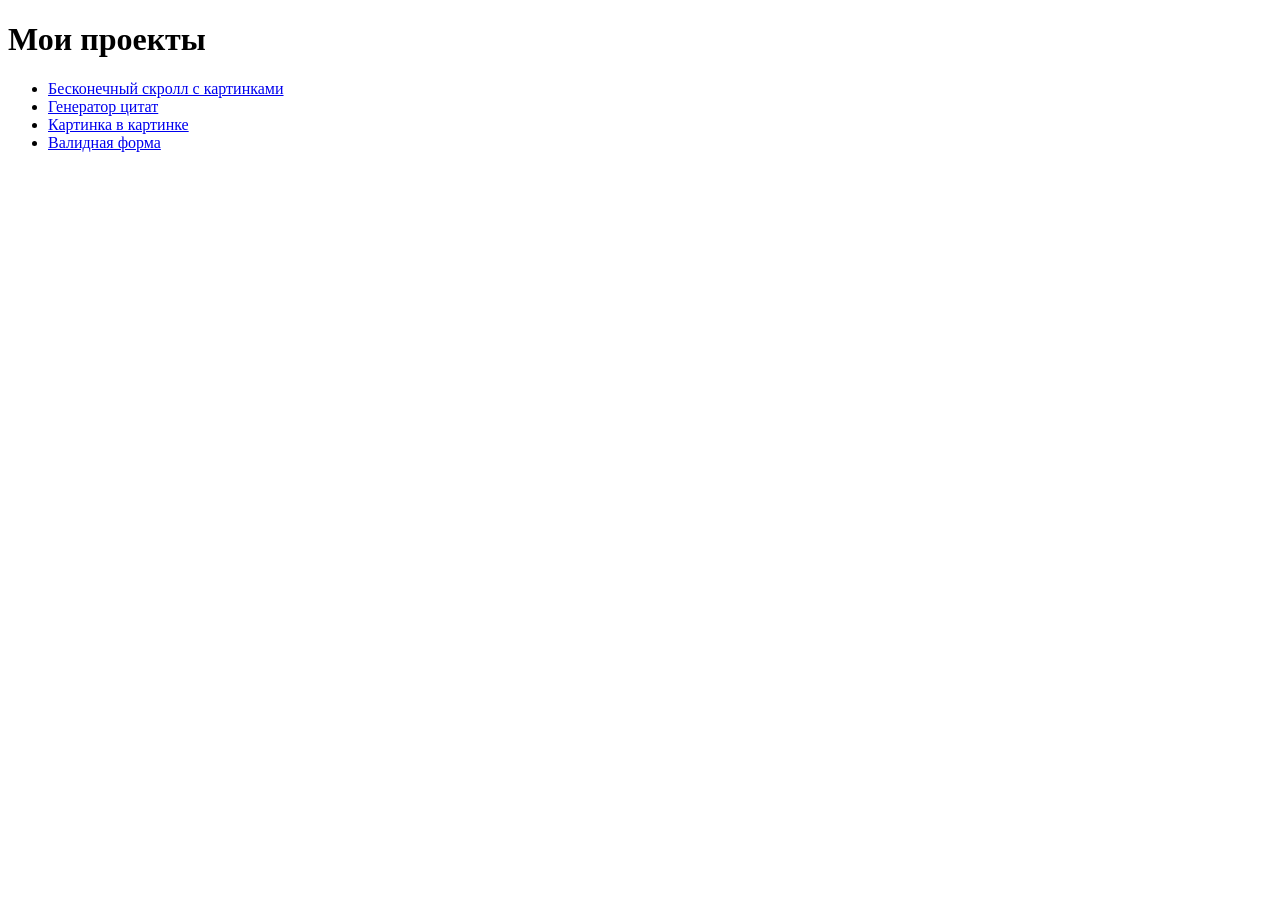
<file: index.html>
<!doctype html>
<html lang="ru">
  <head>
    <meta charset="UTF-8" />
    <title>Мои проекты</title>
  </head>
  <body>
    <h1>Мои проекты</h1>
    <ul>
      <li><a href="scroll/index.html">Бесконечный скролл с картинками</a></li>
      <li><a href="quotes/index.html">Генератор цитат</a></li>
      <li><a href="inpicture/index.html">Картинка в картинке</a></li>
      <li><a href="form-validator/index.html">Валидная форма</a></li>
    </ul>
  </body>
</html>
</file>
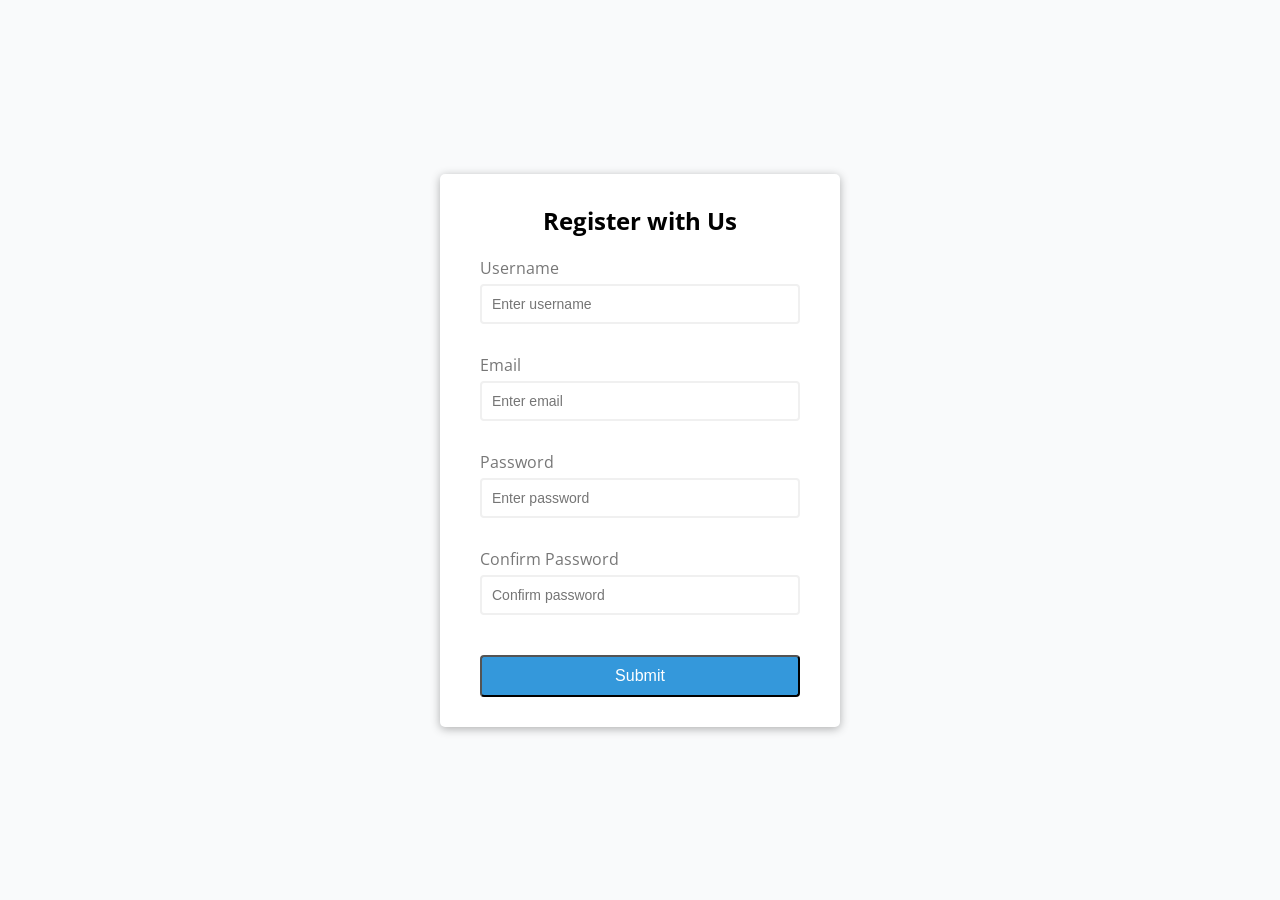
<file: form-validator/index.html>
<!doctype html>
<html lang="en">
  <head>
    <meta charset="UTF-8" />
    <meta name="viewport" content="width=device-width, initial-scale=1.0" />
    <title>Form Validator</title>
    <link rel="stylesheet" href="style.css" />
  </head>
  <body>
    <div class="container">
      <form class="form" id="form">
        <h2>Register with Us</h2>
        <div class="form-control">
          <label for="username">Username</label>
          <input type="text" id="username" placeholder="Enter username" />
          <small>Error message</small>
        </div>
        <div class="form-control">
          <label for="email">Email</label>
          <input type="text" id="email" placeholder="Enter email" />
          <small>Error email</small>
        </div>
        <div class="form-control">
          <label for="password">Password</label>
          <input type="password" id="password" placeholder="Enter password" />
          <small>Error password</small>
        </div>
        <div class="form-control">
          <label for="password2">Confirm Password</label>
          <input
            type="password"
            id="password2"
            placeholder="Confirm password"
          />
          <small>Error password</small>
        </div>
        <button>Submit</button>
      </form>
    </div>
    <script src="script.js"></script>
  </body>
</html>
</file>
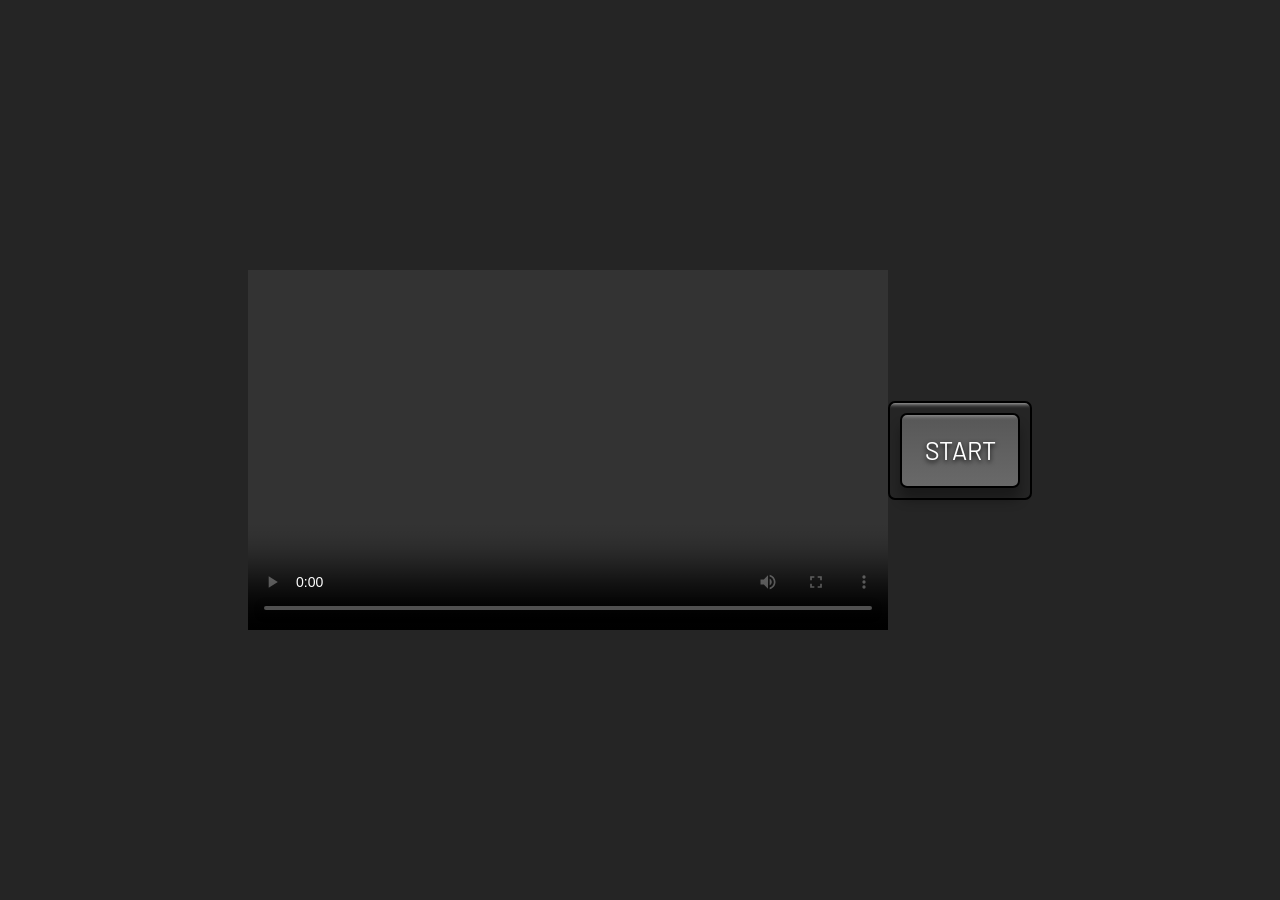
<file: inpicture/index.html>
<!doctype html>
<html lang="en">
  <head>
    <meta charset="UTF-8" />
    <meta name="viewport" content="width=device-width, initial-scale=1.0" />
    <title>Fire</title>
    <link rel="stylesheet" href="style.css" />
  </head>
  <body>
    <video id="video" controls height="360" width="640"></video>
    <div class="button-container">
      <button id="button">START</button>
    </div>
    <script src="script.js"></script>
  </body>
</html>
</file>
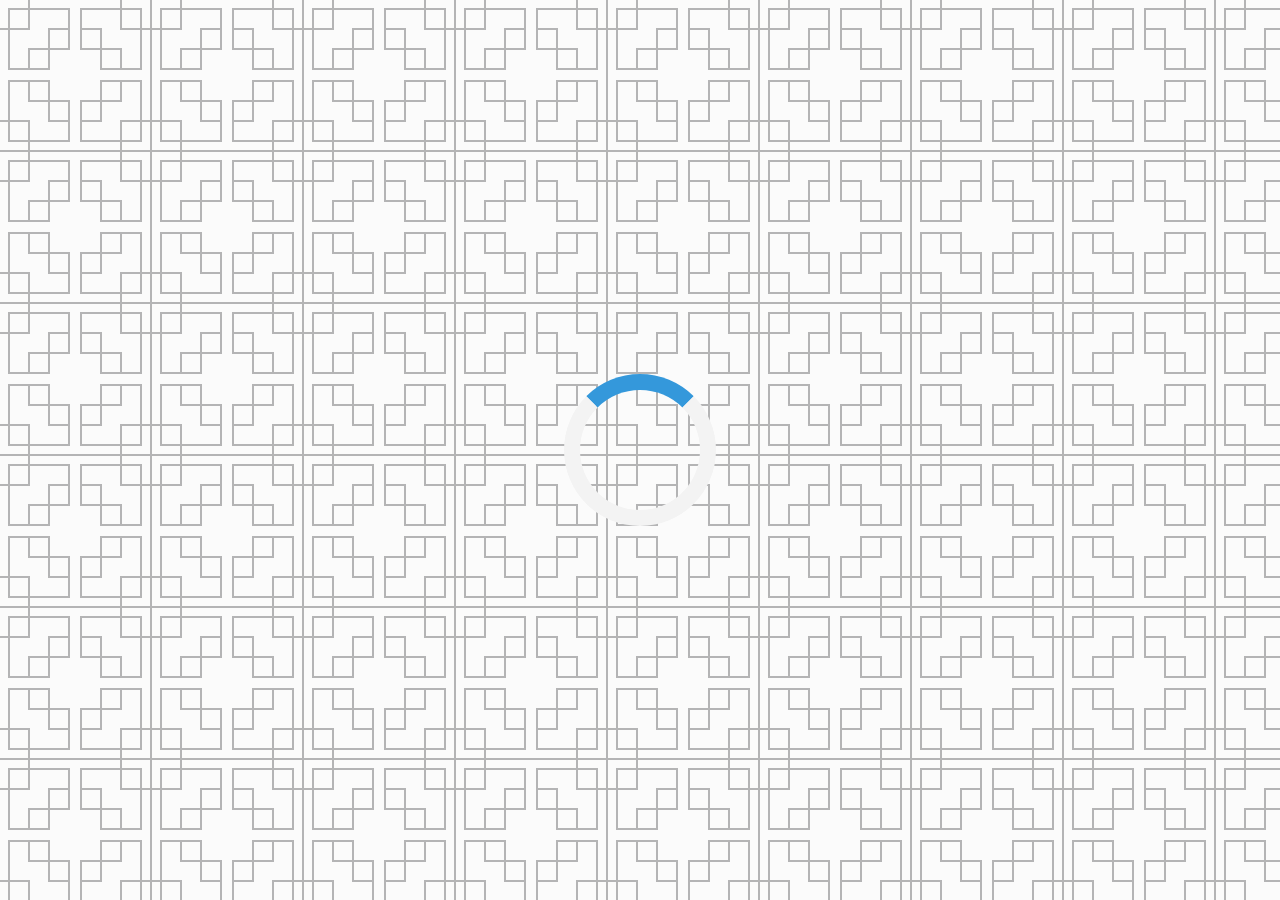
<file: quotes/index.html>
<!doctype html>
<html lang="en">
  <head>
    <meta charset="UTF-8" />
    <meta name="viewport" content="width=device-width, initial-scale=1.0" />
    <title>Document</title>
    <link
      rel="icon"
      href="https://www.google.com/s2/u/0/favicons?domain=jacinto.design"
    />
    <link
      rel="stylesheet"
      href="https://cdnjs.cloudflare.com/ajax/libs/font-awesome/6.7.0/css/all.min.css"
    />
    <link rel="stylesheet" href="style.css" />
  </head>
  <body>
    <div class="quote-container" id="quote-container">
      <div class="quote-text">
        <i class="fa-solid fa-quote-left"></i>
          <span id="quote">
            What you are is what you have been. What you'll be is what you do
            now.
          </span>
        </i>
      </div>
      <div class="quote-author">
        <span id="author">Buddha</span>
      </div>
      <div class="button-container">
        <button class="twitter-button" id="twitter" title="Tweet This!">
          <i class="fa-brands fa-vk"></i>
        </button>
        <button id="new_quote">New Quote</button>
      </div>
    </div>
    <div class="loader" id="loader"></div>
    <script src="script.js"></script>
  </body>
</html>
</file>
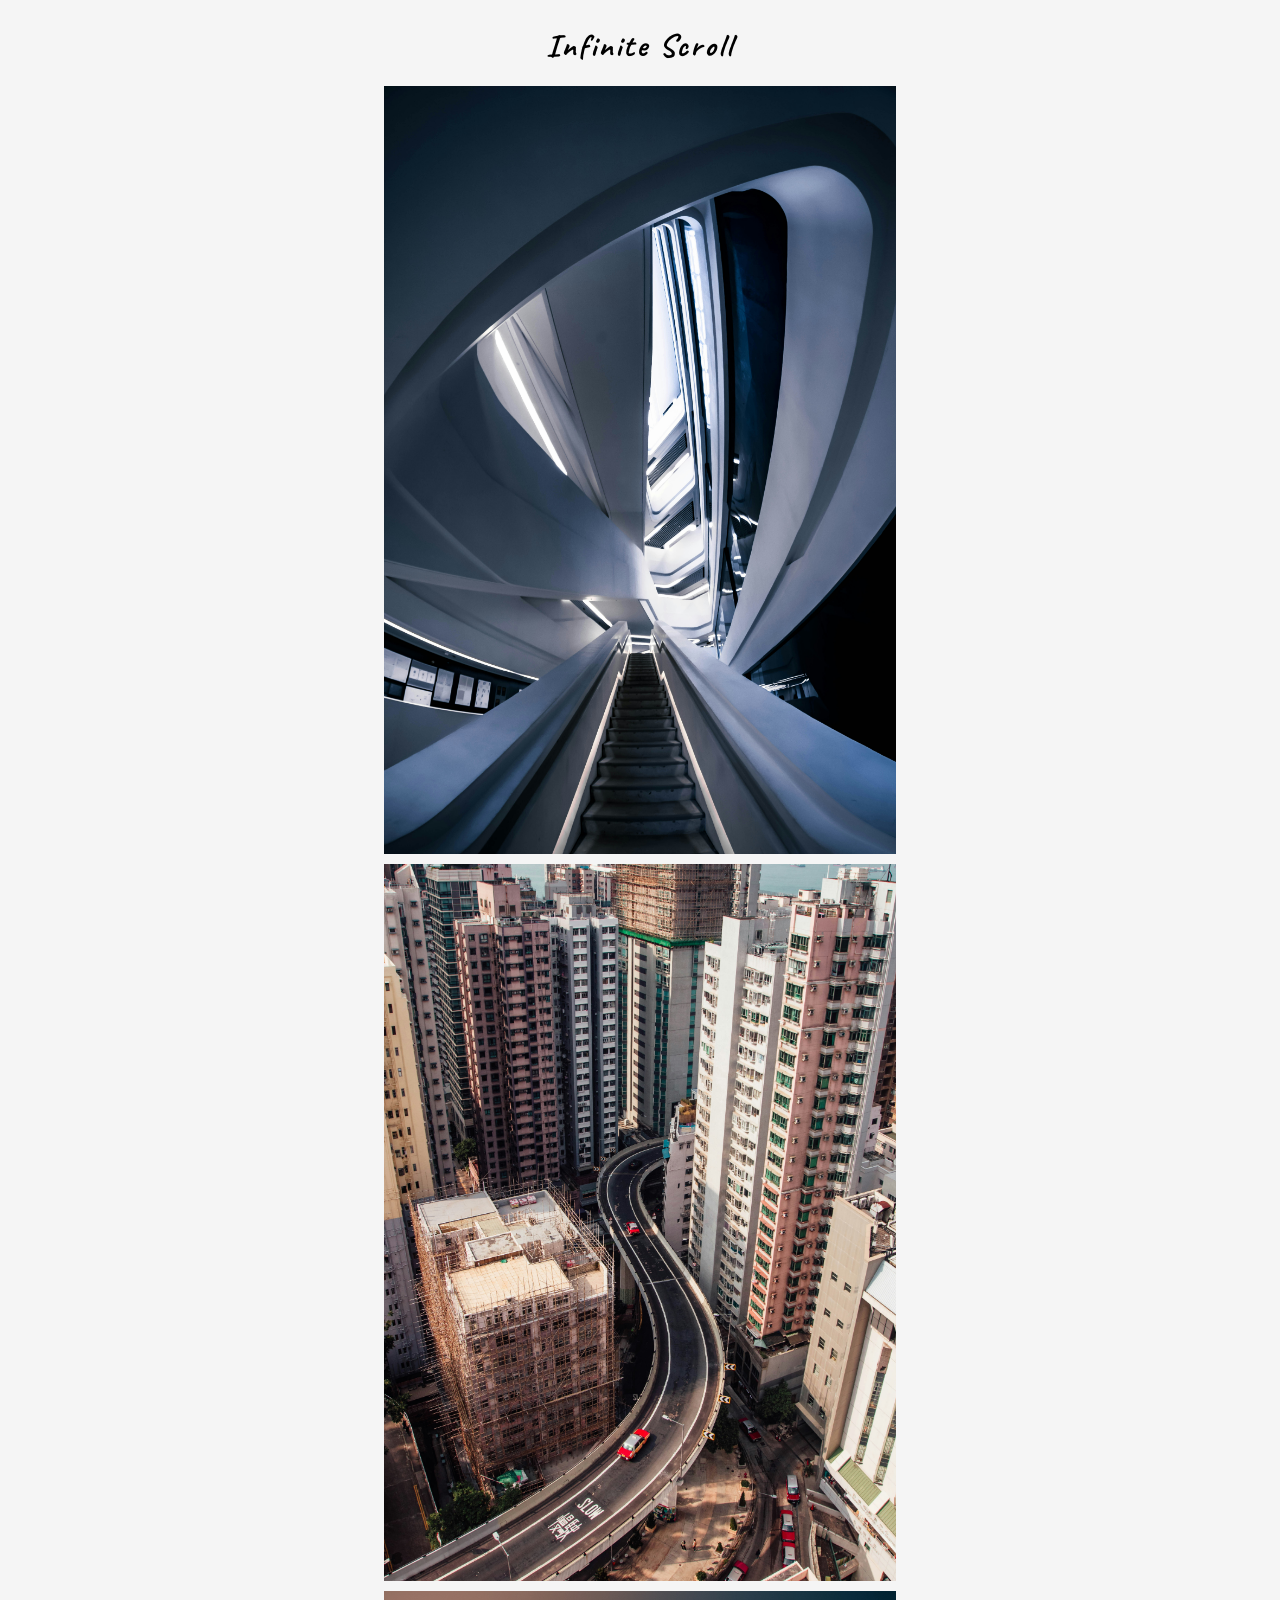
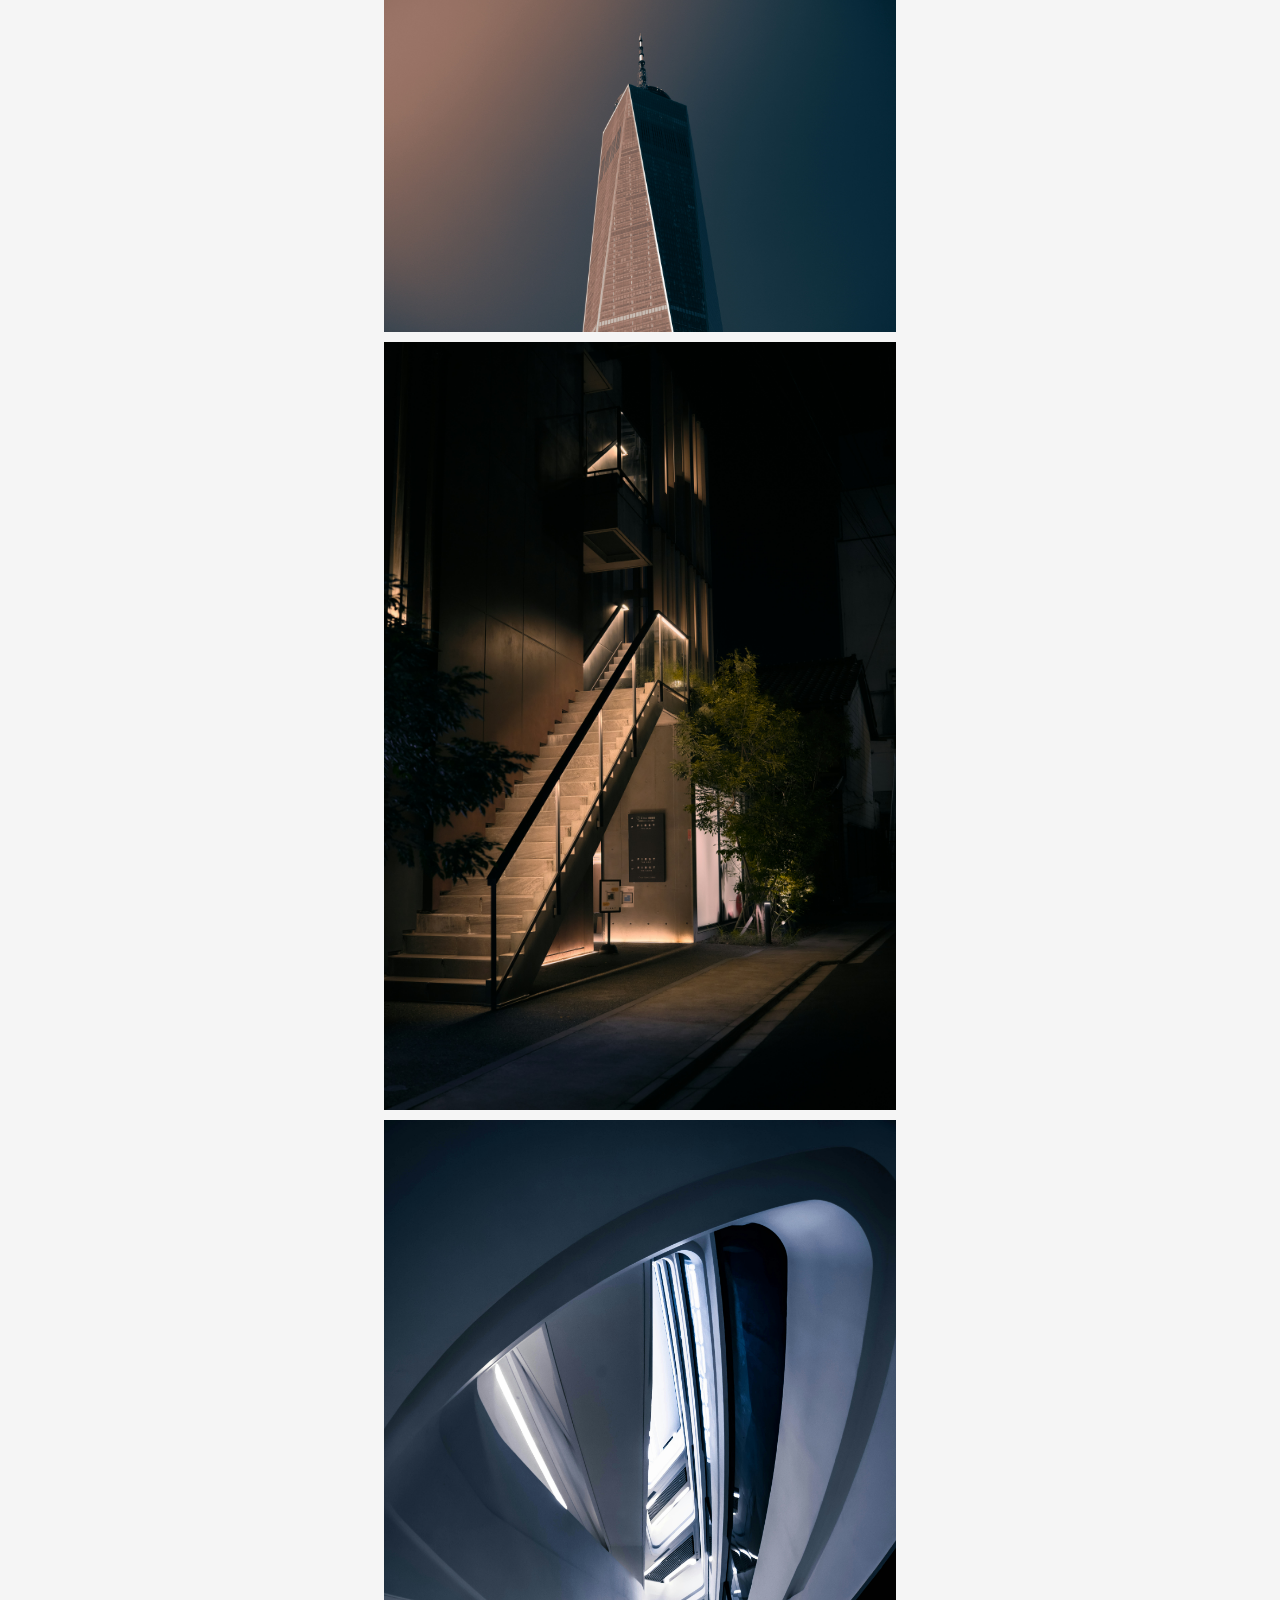
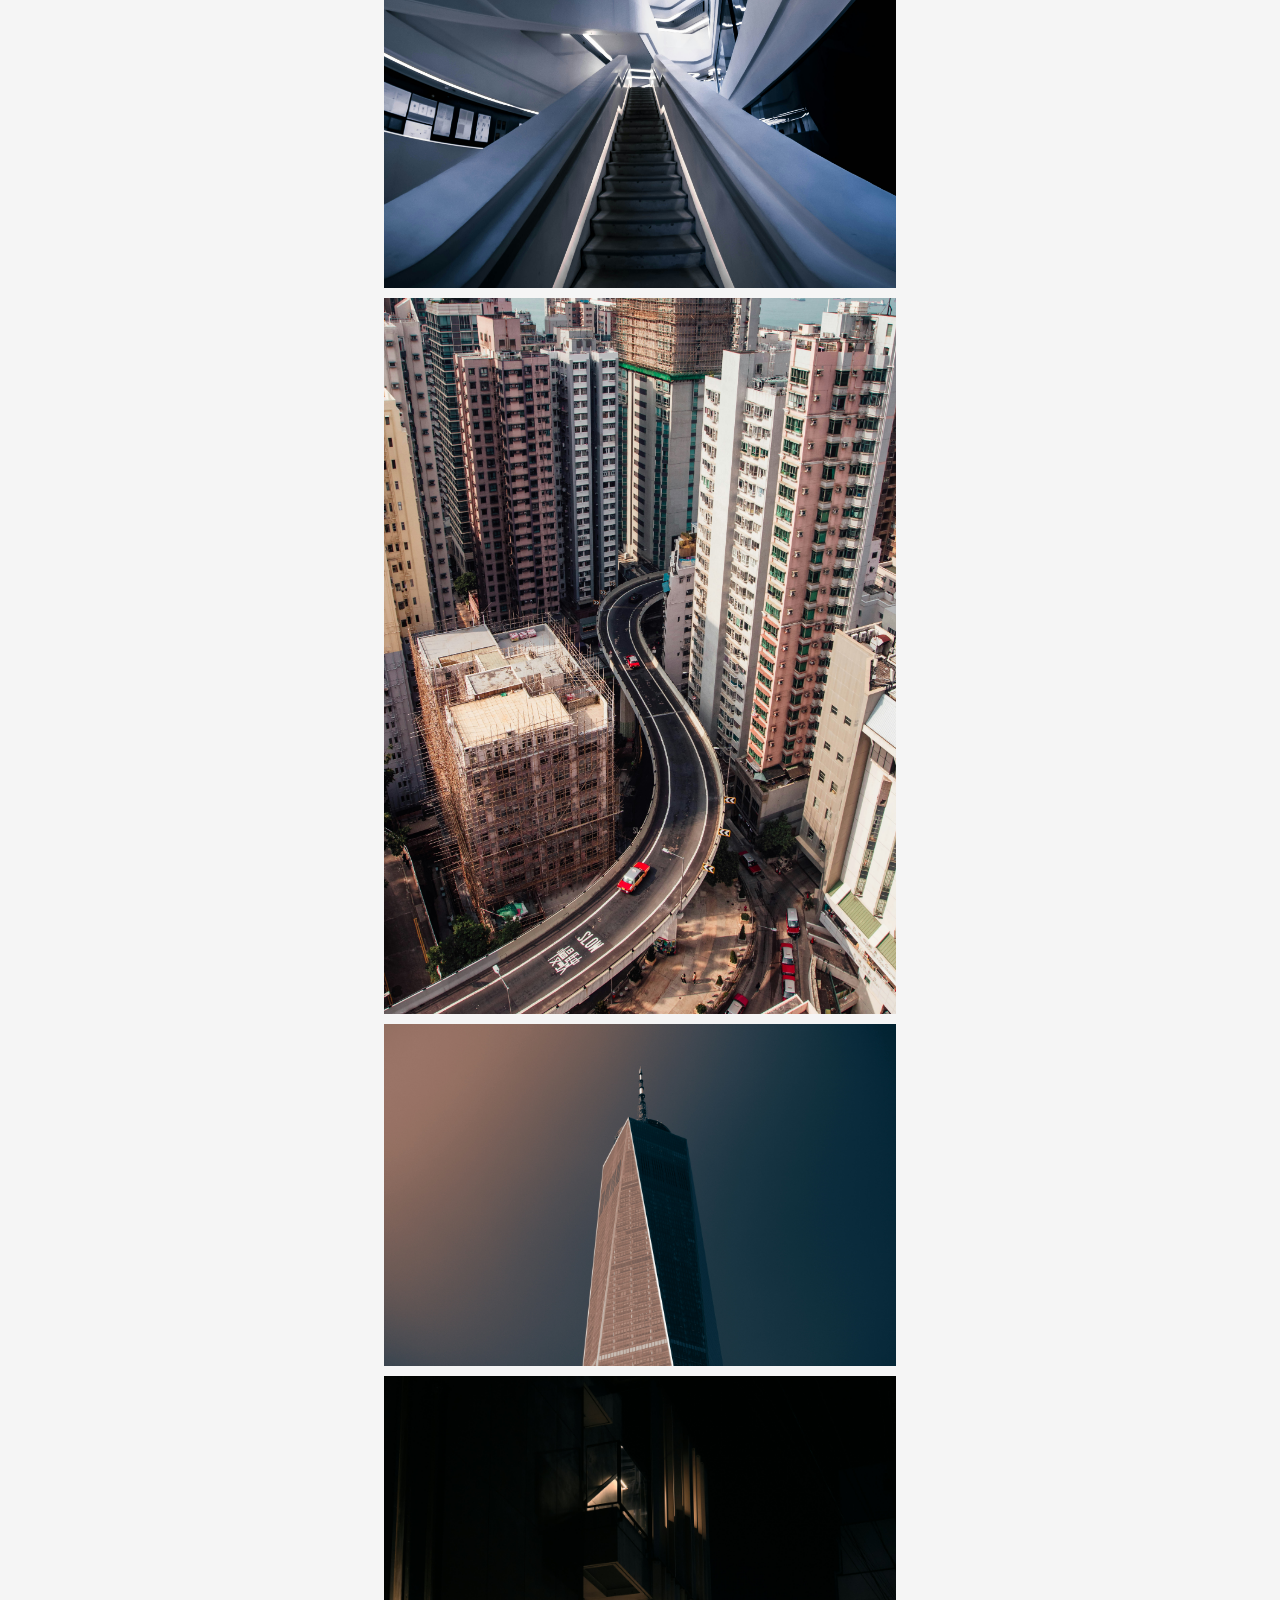
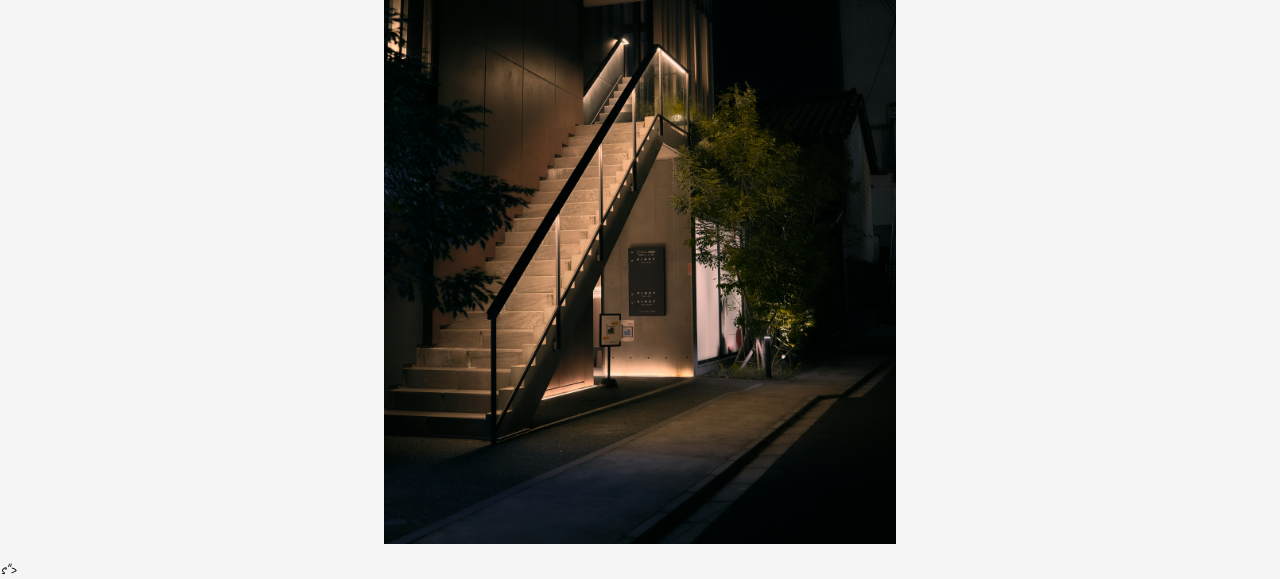
<file: scroll/index.html>
<!doctype html>
<html lang="en">
  <head>
    <meta charset="UTF-8" />
    <meta name="viewport" content="width=device-width, initial-scale=1.0" />
    <title>Document</title>
    <link rel="stylesheet" href="style.css" />
  </head>
  <body>
    <h1>Infinite Scroll</h1>
    <div class="loader" id="loader">
      <img src="loader.svg" alt="Scroll" />
    </div>
    <div class="image-container" id="image-container"></div>
    <script src="script.js"></script>
  </body>
</html>
s"></script>
  </body>
</html>
</file>
<file: form-validator/style.css>
@import url("https://fonts.googleapis.com/css2?family=Open+Sans:ital,wght@0,300..800;1,300..800&display=swap");

:root {
  --success-color: #2ecc71;
  --error-color: #e74c3c;
}

* {
  box-sizing: border-box;
}

body {
  background-color: #f9fafb;
  font-family: "Open Sans", sans-serif;
  display: flex;
  align-items: center;
  justify-content: center;
  min-height: 100vh;
  margin: 0;
}

.container {
  background-color: #fff;
  border-radius: 5px;
  box-shadow: 0 2px 10px rgba(0, 0, 0, 0.3);
  width: 400px;
}

h2 {
  text-align: center;
  margin: 0 0 20px;
}

.form {
  padding: 30px 40px;
}

.form-control {
  margin-bottom: 10px;
  padding-bottom: 20px;
  position: relative;
}

.form-control label {
  color: #777;
  display: block;
  margin-bottom: 5px;
}

.form-control input {
  border: 2px solid #f0f0f0;
  border-radius: 4px;
  display: block;
  width: 100%;
  padding: 10px;
  font-size: 14px;
}

.form-control input:focus {
  border-color: #777;
}

.form-control.success input {
  border-color: var(--success-color);
}

.form-control.error input {
  border-color: var(--error-color);
}

.form-control small {
  color: var(--error-color);
  position: absolute;
  bottom: 0;
  left: 0;
  visibility: hidden;
}

.form-control.error small {
  visibility: visible;
}

.form button {
  cursor: pointer;
  background-color: #3498db;
  border: 2px solid 3498db;
  border-radius: 4px;
  color: #fff;
  display: block;
  font-size: 16px;
  padding: 10px;
  margin-top: 20px;
  width: 100%;
}
</file>
<file: inpicture/style.css>
@import url("https://fonts.googleapis.com/css2?family=Barlow:ital,wght@0,100;0,200;0,300;0,400;0,500;0,600;0,700;0,800;0,900;1,100;1,200;1,300;1,400;1,500;1,600;1,700;1,800;1,900&display=swap");

html {
  box-sizing: border-box;
}

body {
  margin: 0;
  height: 100vh;
  display: flex;
  justify-content: center;
  align-items: center;
  background-color: rgb(37, 37, 37);
}

.button-container {
  border: 2px solid black;
  padding: 10px;
  border-radius: 7px;
  box-shadow: inset 0 20px 4px -19px rgba(255, 255, 255, 0.7);
}

#button {
  cursor: pointer;
  outline: none;
  width: 120px;
  height: 75px;
  font-family: Barlow, sans-serif;
  font-size: 25px;
  color: #fff;
  text-shadow: 0 2px 5px black;
  background: linear-gradient(to top, #696969, #575757);
  border: 2px solid black;
  border-radius: 7px;
  box-shadow:
    inset 0 20px 4px -19px rgba(255, 255, 255, 0.4),
    0 12px 12px 0 rgba(0, 0, 0, 0.3);
}

#button:hover {
  background: linear-gradient(to bottom, #696969, #575757);
}

#button:active {
  transform: translateY(3px);
  box-shadow: 0 6px 6px 0 rgba(0, 0, 0, 0, 0.3);
}
</file>
<file: quotes/style.css>
@import url("https://fonts.googleapis.com/css2?family=DM+Sans:ital,opsz,wght@0,9..40,100..1000;1,9..40,100..1000&family=Montserrat:ital,wght@0,100..900;1,100..900&family=Roboto:ital,wght@0,100..900;1,100..900&display=swap");

html {
  box-sizing: border-box;
}

body {
  margin: 0;
  min-height: 100vh;
  background-color: #fbfbfb;
  background-image: url("data:image/svg+xml,%3Csvg xmlns='http://www.w3.org/2000/svg' width='152' height='152' viewBox='0 0 152 152'%3E%3Cg fill-rule='evenodd'%3E%3Cg id='temple' fill='%23080809' fill-opacity='0.29'%3E%3Cpath d='M152 150v2H0v-2h28v-8H8v-20H0v-2h8V80h42v20h20v42H30v8h90v-8H80v-42h20V80h42v40h8V30h-8v40h-42V50H80V8h40V0h2v8h20v20h8V0h2v150zm-2 0v-28h-8v20h-20v8h28zM82 30v18h18V30H82zm20 18h20v20h18V30h-20V10H82v18h20v20zm0 2v18h18V50h-18zm20-22h18V10h-18v18zm-54 92v-18H50v18h18zm-20-18H28V82H10v38h20v20h38v-18H48v-20zm0-2V82H30v18h18zm-20 22H10v18h18v-18zm54 0v18h38v-20h20V82h-18v20h-20v20H82zm18-20H82v18h18v-18zm2-2h18V82h-18v18zm20 40v-18h18v18h-18zM30 0h-2v8H8v20H0v2h8v40h42V50h20V8H30V0zm20 48h18V30H50v18zm18-20H48v20H28v20H10V30h20V10h38v18zM30 50h18v18H30V50zm-2-40H10v18h18V10z'/%3E%3C/g%3E%3C/g%3E%3C/svg%3E");
  color: #000;
  text-align: center;
  display: flex;
  flex-direction: column;
  align-items: center;
  justify-content: center;
}

.quote-container {
  width: 100%;
  max-width: 900px;
  padding: 20px 30px;
  border-radius: 10px;
  background-color: rgba(255, 255, 255, 0.75);
  box-shadow: 0 10px 10px rgba(0, 0, 0, 0.2);
  box-sizing: border-box; /* чтобы padding не увеличивал ширину */
}

.quote-text {
  font-size: 2.5rem;
  text-transform: none;
  font-family: "Montserrat", sans-serif;
}

.long-quote {
  font-size: 2.8rem;
}

.fa-quote-left {
  font-size: 2.3rem;
}

.quote-author {
  margin-top: 15px;
  font-size: 2rem;
  font-weight: 400;
  font-style: italic;
}

.button-container {
  margin-top: 15px;
  display: flex;
  justify-content: space-between;
}

button {
  cursor: pointer;
  font-size: 1.2rem;
  border: none;
  border-radius: 10px;
  color: #fff;
  background-color: #333;
  outline: none;
  padding: 0.5rem 1.8rem;
  box-shadow: 0 0.3rem rgba(121, 121, 121, 0.65);
}

button:hover {
  filter: brightness(110%);
}

button:active {
  transform: translate(0, 0.3rem);
  box-shadow: 0 0.1 rgba(255, 255, 255, 0.65);
}

button .fa-vk {
  font-size: 2.2rem;
  height: 0rem;
}

.fa-vk:hover {
  color: #38a1f3;
}

/* .fas {
  font-family: "Montserrat", sans-serif;
}

.fa-solid,
.fas {
  font-weight: 500;
} */

/* Loader */
.loader {
    border: 16px solid #f3f3f3; /* Светло-серый фон */
    border-top: 16px solid #3498db; /* Синий цвет крутилки */
    border-radius: 50%; /* Делает круглым */
    width: 120px;
    height: 120px;
    animation: spin 2s linear infinite; /* Анимация вращения */
    margin: 50px auto; /* Центрируем */
}

@keyframes spin {
    0% { transform: rotate(0deg); }
    100% { transform: rotate(360deg); }
}


@media screen and (max-width: 1000px) {
  .quote-container {
    margin: auto 10px;
  }
  .quote-text {
    font-size: 2.5rem;
  }
}
</file>
<file: scroll/style.css>
@import url('https://fonts.googleapis.com/css2?family=Caveat:wght@400..700&display=swap');

html {
  box-sizing: border-box;
}

body {
  margin: 0;
  font-family: Caveat, sans-serif;
  background: whitesmoke;
}

h1 {
  text-align: center;
  margin-top: 25px;
  margin-bottom: 15px;
  font-size: 2rem;
  letter-spacing: 2px;
}

.loader {
  position: fixed;
  top: 0;
  bottom: 0;
  left: 0;
  right: 0;
  background: rgba(255, 255, 255, 0.80);
}

.loader img {
  position: fixed;
  top: 50%;
  left: 50%;
  transform: translate(-50%, -50%);
}

.image-container {
  margin: 10px 30%;
}

.image-container img {
  width: 100%;
  margin-top: 5px;
}

@media screen and (max-width: 600px) {
  h1{
    font-size: 20px;
  }
  .image-container {
    margin: 10px;
  }
}
</file>
